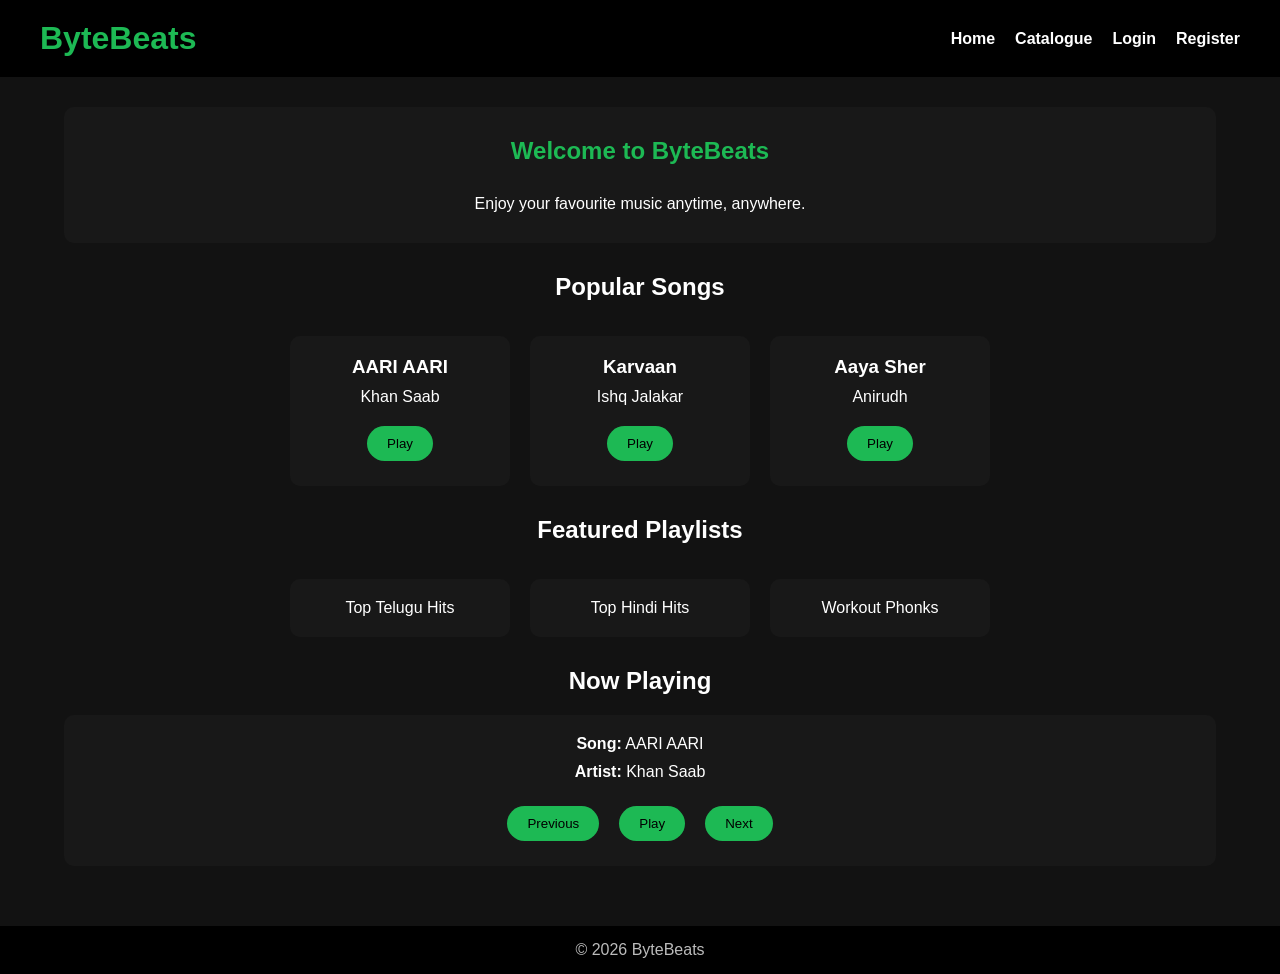
<file: index.html>
<!DOCTYPE html>
<html>
<head>
    <meta charset="UTF-8">
    <title>ByteBeats - Home</title>
    <link rel="stylesheet" href="style.css">
</head>

<body>

<header>

    <h1>ByteBeats</h1>

    <nav>
        <a href="index.html">Home</a>
        <a href="catalogue.html">Catalogue</a>
        <a href="login.html">Login</a>
        <a href="register.html">Register</a>
    </nav>

</header>

<main>

    <section class="hero">

        <h2>Welcome to ByteBeats</h2>

        <p>Enjoy your favourite music anytime, anywhere.</p>

    </section>

    <section>

        <h2>Popular Songs</h2>

        <div class="cards">

            <div class="card">
                <h3>AARI AARI</h3>
                <p>Khan Saab</p>
                <button>Play</button>
            </div>

            <div class="card">
                <h3>Karvaan</h3>
                <p>Ishq Jalakar</p>
                <button>Play</button>
            </div>

            <div class="card">
                <h3>Aaya Sher</h3>
                <p>Anirudh</p>
                <button>Play</button>
            </div>

        </div>

    </section>

    <section>

        <h2>Featured Playlists</h2>

        <div class="cards">

            <div class="card">Top Telugu Hits</div>

            <div class="card">Top Hindi Hits</div>

            <div class="card">Workout Phonks</div>

        </div>

    </section>

    <section>

        <h2>Now Playing</h2>

        <div class="player">

            <p><b>Song:</b> AARI AARI</p>

            <p><b>Artist:</b> Khan Saab</p>

            <div class="buttons">
                <button>Previous</button>
                <button>Play</button>
                <button>Next</button>
            </div>
        </div>

    </section>

</main>

<footer>

    <p>&copy; 2026 ByteBeats</p>

</footer>

</body>
</html>
</file>
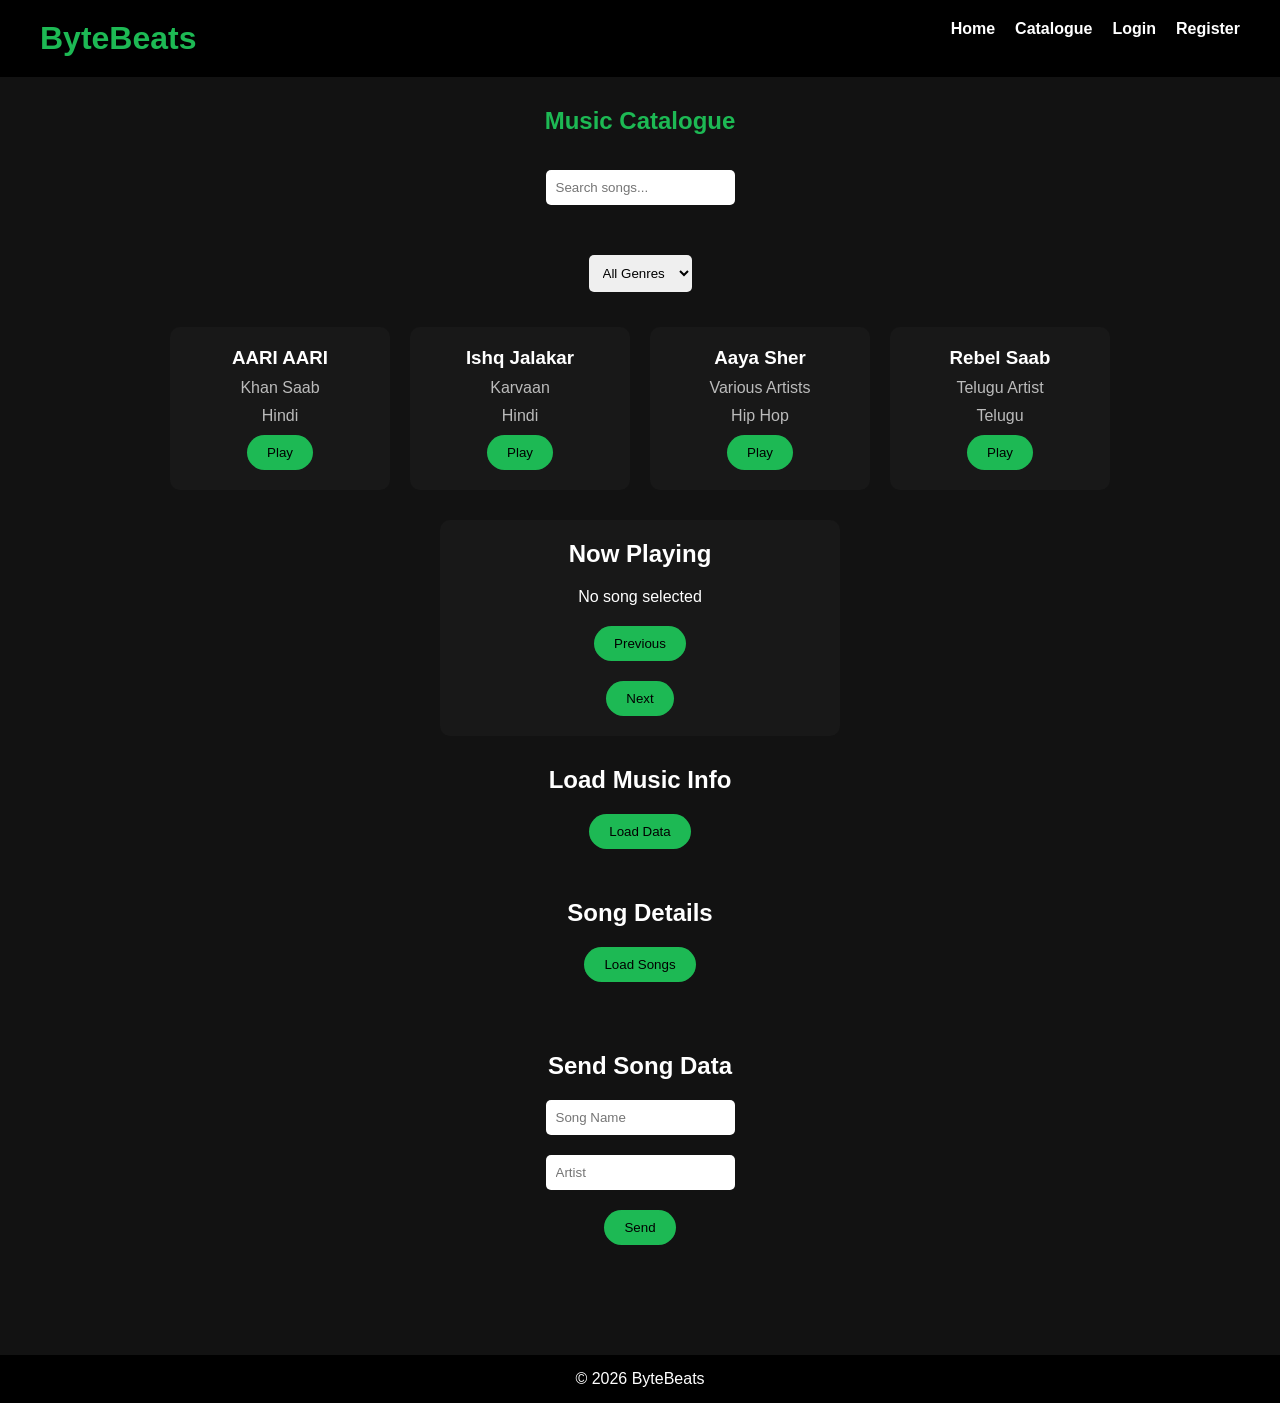
<file: catalogue.html>
<!DOCTYPE html>
<html>
<head>
    <meta charset="UTF-8">
    <title>ByteBeats - Catalogue</title>
    <link rel="stylesheet" href="catalogue-style.css">
</head>

<body>

<header>

    <h1>ByteBeats</h1>

    <nav>
        <a href="index.html">Home</a>
        <a href="catalogue.html">Catalogue</a>
        <a href="login.html">Login</a>
        <a href="register.html">Register</a>
    </nav>

</header>

<main>

    <section class="catalogue">

        <h2>Music Catalogue</h2>

        <input type="text" id="search"
        placeholder="Search songs...">

        <select id="genre">
            <option value="all">All Genres</option>
            <option value="Hindi">Hindi</option>
            <option value="Telugu">Telugu</option>
            <option value="Hip Hop">Hip Hop</option>
        </select>

        <div class="cards" id="songs">

            <div class="card" data-genre="Hindi">
                <h3>AARI AARI</h3>
                <p>Khan Saab</p>
                <p>Hindi</p>
                <button onclick="playSong('AARI AARI')">
                    Play
                </button>
            </div>

            <div class="card" data-genre="Hindi">
                <h3>Ishq Jalakar</h3>
                <p>Karvaan</p>
                <p>Hindi</p>
                <button onclick="playSong('Ishq Jalakar')">
                    Play
                </button>
            </div>

            <div class="card" data-genre="Hip Hop">
                <h3>Aaya Sher</h3>
                <p>Various Artists</p>
                <p>Hip Hop</p>
                <button onclick="playSong('Aaya Sher')">
                    Play
                </button>
            </div>

            <div class="card" data-genre="Telugu">
                <h3>Rebel Saab</h3>
                <p>Telugu Artist</p>
                <p>Telugu</p>
                <button onclick="playSong('Rebel Saab')">
                    Play
                </button>
            </div>

        </div>

    </section>

    <section class="player">

        <h2>Now Playing</h2>

        <p id="nowPlaying">No song selected</p>

        <button onclick="previousSong()">Previous</button>
        <button onclick="nextSong()">Next</button>

    </section>

    <section>
        <h2>Load Music Info</h2>

        <button onclick="loadData()">Load Data</button>

        <p id="data"></p>

    </section>

    <section>
    <section>
        <h2>Song Details</h2>

        <button onclick="loadSongs()">Load Songs</button>

        <p id="songDetails"></p>
    </section>

    <section>
        <h2>Send Song Data</h2>

        <input type="text" id="song" placeholder="Song Name">
        <input type="text" id="artist" placeholder="Artist">

        <button onclick="sendData()">Send</button>

        <p id="result"></p>
    </section>

<script src="post.js"></script>
    </section>

</main>

<footer>
    
    <p>&copy; 2026 ByteBeats</p>
    
</footer>

<script src="catalogue-script.js"></script>
<script src="fetch.js"></script>

</body>
</html>
</file>
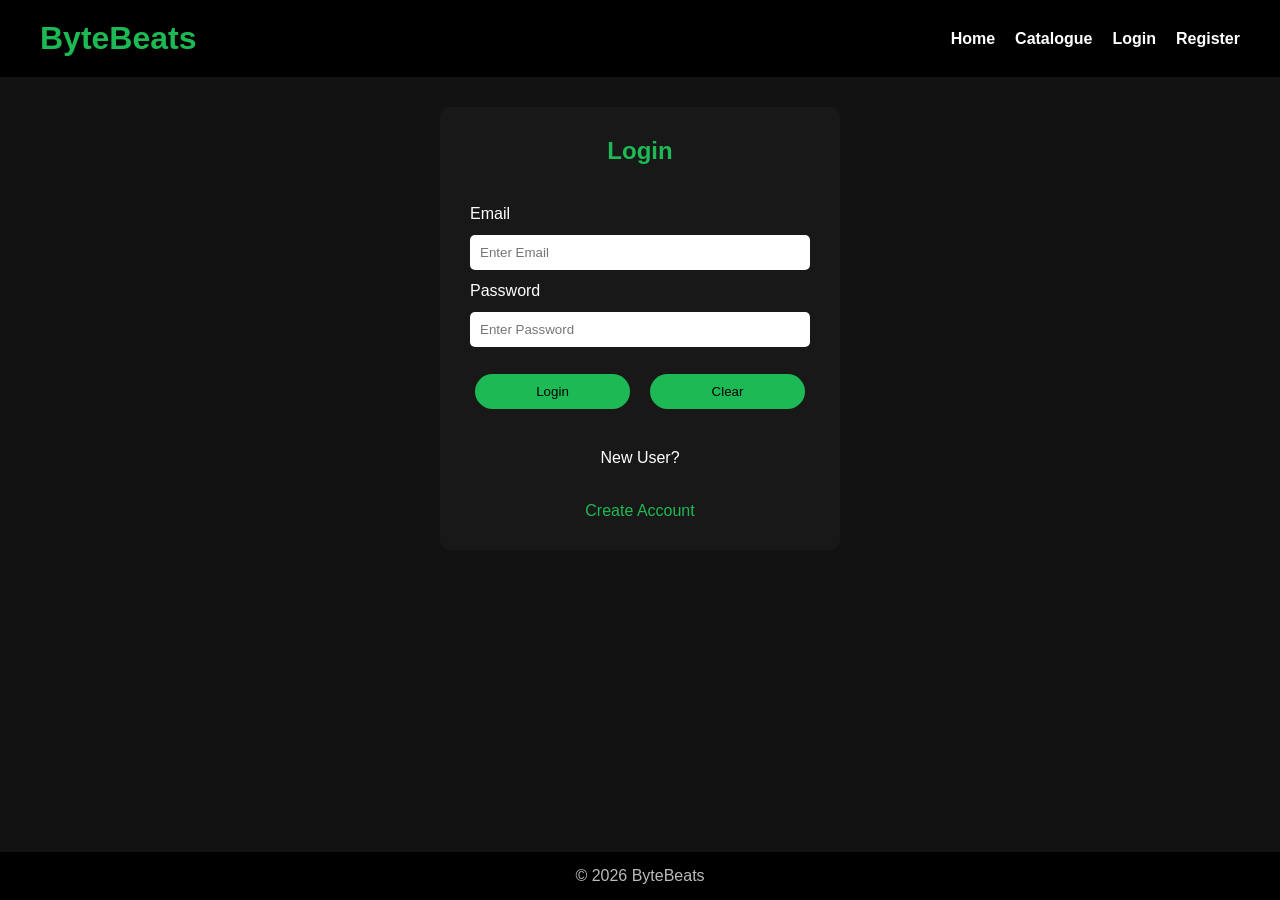
<file: login.html>
<!DOCTYPE html>
<html>
<head>
    <meta charset="UTF-8">
    <title>ByteBeats - Login</title>
    <link rel="stylesheet" href="style.css">
</head>

<body>

<header>

    <h1>ByteBeats</h1>

    <nav>
        <a href="index.html">Home</a>
        <a href="catalogue.html">Catalogue</a>
        <a href="login.html">Login</a>
        <a href="register.html">Register</a>
    </nav>

</header>

<main>

    <section class="form-box">

        <h2>Login</h2>

        <form>

            <label>Email</label>
            <input type="email" placeholder="Enter Email">

            <label>Password</label>
            <input type="password" placeholder="Enter Password">

            <div class="buttons">
                <input type="submit" value="Login">
                <input type="reset" value="Clear">
            </div>

        </form>

        <p>New User?</p>

        <a href="register.html">Create Account</a>

    </section>

</main>

<footer>

    <p>&copy; 2026 ByteBeats</p>

</footer>

</body>
</html>
</file>
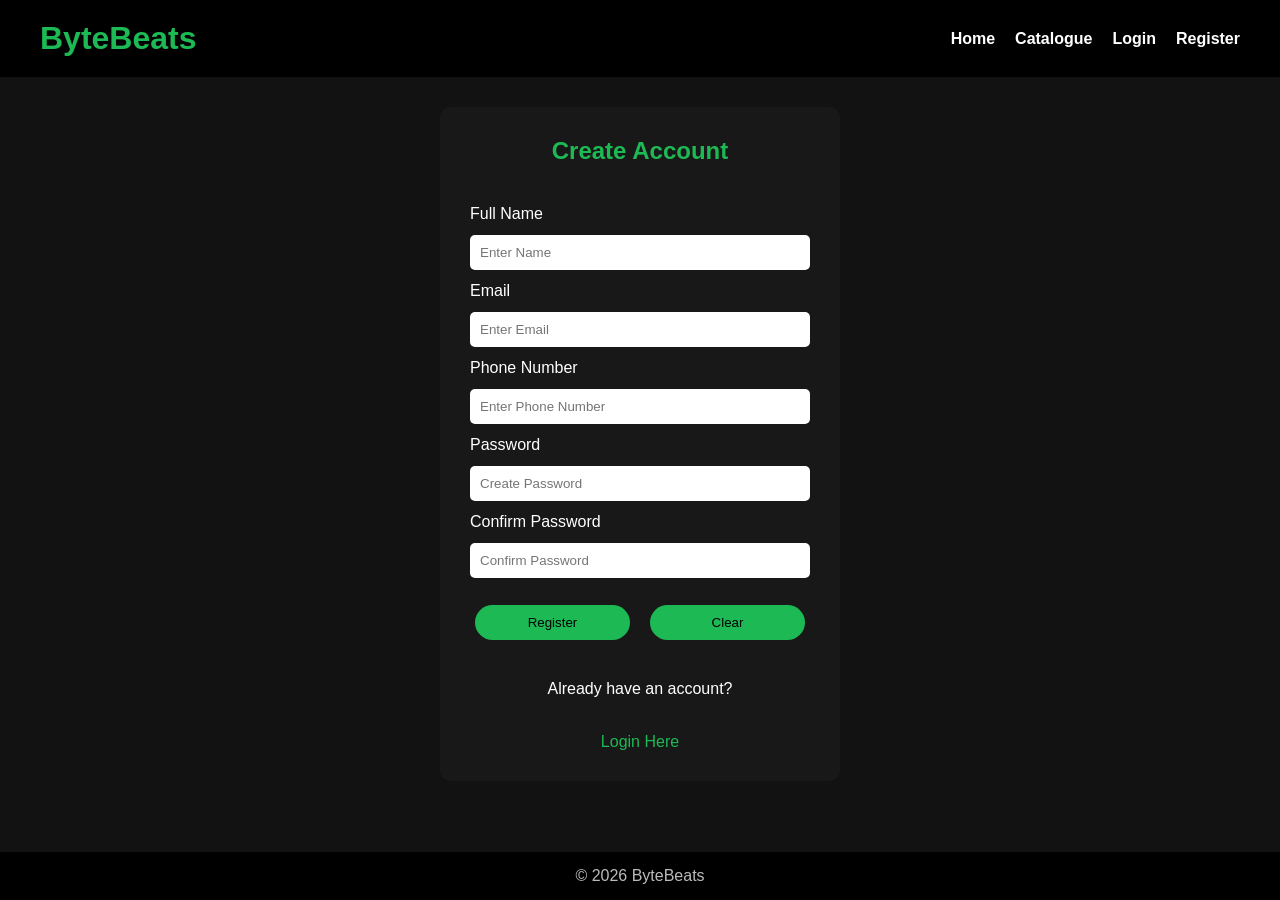
<file: register.html>
<!DOCTYPE html>
<html>
<head>
    <meta charset="UTF-8">
    <title>ByteBeats - Register</title>
    <link rel="stylesheet" href="style.css">
</head>

<body>

<header>

    <h1>ByteBeats</h1>

    <nav>
        <a href="index.html">Home</a>
        <a href="catalogue.html">Catalogue</a>
        <a href="login.html">Login</a>
        <a href="register.html">Register</a>
    </nav>

</header>

<main>

    <section class="form-box">

        <h2>Create Account</h2>

        <form id="registerForm">

            <label for="name">Full Name</label>
            <input type="text" id="name" placeholder="Enter Name">

            <label for="email">Email</label>
            <input type="email" id="email" placeholder="Enter Email">

            <label for="phone">Phone Number</label>
            <input type="tel" id="phone" placeholder="Enter Phone Number">

            <label for="password">Password</label>
            <input type="password" id="password" placeholder="Create Password">

            <label for="confirmPassword">Confirm Password</label>
            <input type="password" id="confirmPassword" placeholder="Confirm Password">

            <div class="buttons">
                <input type="submit" value="Register">
                <input type="reset" value="Clear">
            </div>

        </form>

        <p>Already have an account?</p>

        <a href="login.html">Login Here</a>

    </section>

</main>

<footer>

    <p>&copy; 2026 ByteBeats</p>

</footer>
<script src="script.js"></script>
</body>
</html>
</file>
<file: style.css>
*{
    margin:0;
    padding:0;
    box-sizing:border-box;
    font-family:Arial,sans-serif;
}

body{
    background:#121212;
    color:white;
    display:flex;
    flex-direction:column;
    min-height:100vh;
}

header{
    background:#000;
    padding:20px 40px;
    display:flex;
    justify-content:space-between;
    align-items:center;
}

header h1{
    color:#1DB954;
}

nav{
    display:flex;
    gap:20px;
}

nav a{
    color:white;
    text-decoration:none;
    font-weight:bold;
}

nav a:hover{
    color:#1DB954;
}

main{
    width:90%;
    margin:30px auto;
    flex:1;
}

.hero{
    background:#181818;
    text-align:center;
    padding:30px;
    border-radius:10px;
    margin-bottom:30px;
}

.hero h2{
    color:#1DB954;
    margin-bottom:10px;
}

section{
    margin-bottom:30px;
    display:flex;
    flex-direction: column;
    gap: 20px;
}

section h2{
    text-align:center;
}

.cards{
    display:flex;
    gap:20px;
    justify-content:center;
    flex-wrap:wrap;
    margin-top:15px;
}

.card{
    background:#181818;
    width:220px;
    padding:20px;
    border-radius:10px;
    text-align:center;
}

.card h3{
    margin-bottom:10px;
}

.card p{
    margin-bottom:15px;
}

.player{
    display:flex;
    flex-direction:column;
    gap: 10px;
    background:#181818;
    padding:20px;
    border-radius:10px;
    text-align:center;
}

button,
input[type="submit"],
input[type="reset"]{
    background:#1DB954;
    color:black;
    border:none;
    padding:10px 20px;
    border-radius:20px;
    cursor:pointer;
    margin:5px;
}

.form-box{
    width:400px;
    margin:auto;
    background:#181818;
    padding:30px;
    border-radius:10px;
}

.form-box h2{
    text-align:center;
    color:#1DB954;
    margin-bottom:20px;
}

form{
    display:flex;
    flex-direction:column;
    gap:12px;
}

input{
    padding:10px;
    border:none;
    border-radius:5px;
}

.buttons{
    display:flex;
    gap:10px;
    justify-content:center;
    margin-top:10px;
}

.buttons input{
    flex:1;
}

.form-box p,
.form-box a{
    text-align:center;
    display:block;
    margin-top:15px;
}

.form-box a{
    color:#1DB954;
    text-decoration:none;
}

footer{
    background:#000;
    color:#bbb;
    text-align:center;
    padding:15px;
    margin-top:auto;
}
</file>
<file: catalogue-style.css>
*{
    margin:0;
    padding:0;
    box-sizing:border-box;
    font-family:Arial,sans-serif;
}

body{
    background:#121212;
    color:white;
    min-height:100vh;
    display:flex;
    flex-direction:column;
}

header{
    background:#000;
    padding:20px 40px;
    display:flex;
    justify-content:space-between;
}

header h1{
    color:#1DB954;
}

nav{
    display:flex;
    gap:20px;
}

nav a{
    color:white;
    font-weight: bold;
    text-decoration:none;
}

nav a:hover{
    color:#1DB954;
}

main{
    width:90%;
    margin:30px auto;
    flex:1;
}

.catalogue{
    text-align:center;
}

.catalogue h2{
    color:#1DB954;
}

.catalogue input,
.catalogue select{
    padding:10px;
    margin:15px 5px;
    border:0;
    border-radius:5px;
}

.cards{
    display:flex;
    gap:20px;
    justify-content:center;
    flex-wrap:wrap;
}

.card,.player{
    background:#181818;
    padding:20px;
    border-radius:10px;
    text-align:center;
}

.card{
    width:220px;
}

.card p{
    color:#bbb;
    margin:10px;
}

button{
    background:#1DB954;
    border:0;
    padding:10px 20px;
    border-radius:20px;
    cursor:pointer;
}

.player{
    margin:30px auto;
    width:400px;
}

footer{
    background:#000;
    text-align:center;
    padding:15px;
    margin-top:auto;
}

section{
    margin-bottom:30px;
    display:flex;
    flex-direction:column;
    gap:20px;
    align-items:center;
}

input{
    padding:10px;
    border:none;
    border-radius:5px;
}

#data{
    text-align:center;
    white-space:pre-line;
}
</file>
